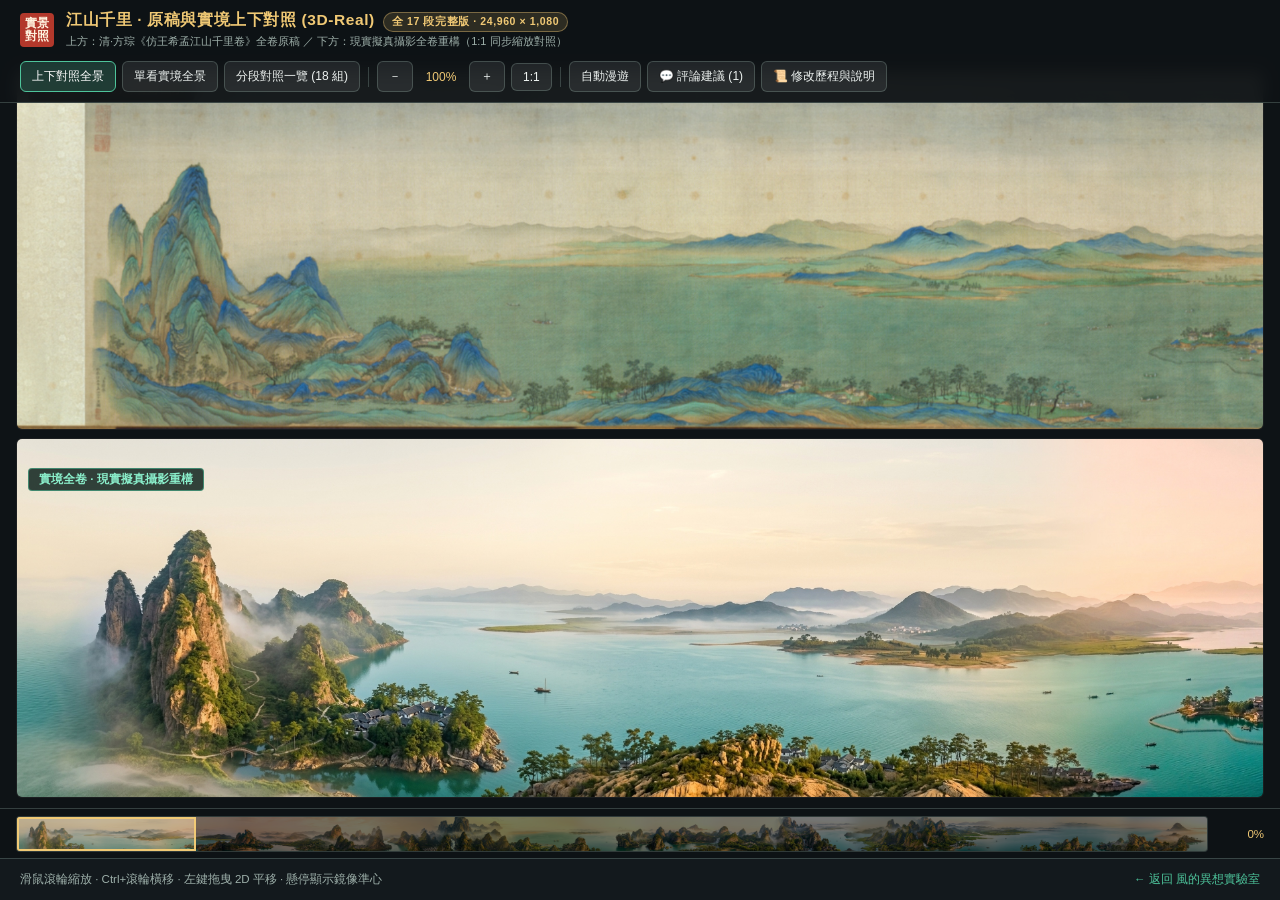
<file: qianli-jiangshan-real/index.html>
<!DOCTYPE html>
<html lang="zh-Hant">
<head>
  <meta charset="UTF-8" />
  <meta name="viewport" content="width=device-width, initial-scale=1.0" />
  <title>江山千里 · 原稿與實境上下對照 (3D-Real)</title>
  <style>
    :root {
      --bg: #0e1316;
      --panel: rgba(20, 27, 31, 0.92);
      --border: rgba(168, 198, 186, 0.25);
      --accent: #4ec49b;
      --gold: #f0c975;
      --text: #eef3f1;
      --muted: #9eb0aa;
    }
    * { box-sizing: border-box; margin: 0; padding: 0; }
    html, body {
      width: 100%;
      height: 100%;
      background: var(--bg);
      color: var(--text);
      font-family: "Noto Serif TC", "Microsoft JhengHei", sans-serif;
      overflow: hidden;
    }
    header {
      position: fixed;
      top: 0; left: 0; right: 0;
      z-index: 20;
      display: flex;
      align-items: center;
      justify-content: space-between;
      padding: 10px 20px;
      background: rgba(14, 19, 22, 0.94);
      border-bottom: 1px solid var(--border);
      backdrop-filter: blur(8px);
      gap: 12px;
      flex-wrap: wrap;
    }
    .brand { display: flex; align-items: center; gap: 12px; }
    .seal {
      width: 34px; height: 34px;
      background: #b2382b;
      color: #fff4e0;
      display: grid; place-items: center;
      font-size: 11.5px; font-weight: 700; line-height: 1.05;
      border-radius: 4px;
      flex-shrink: 0;
    }
    .brand h1 { font-size: 15.5px; color: var(--gold); letter-spacing: 0.6px; }
    .brand p { font-size: 11px; color: var(--muted); margin-top: 2px; }
    .badge-wip {
      display: inline-block;
      font-size: 10.5px;
      padding: 2px 8px;
      border-radius: 999px;
      background: rgba(240, 201, 117, 0.14);
      border: 1px solid rgba(240, 201, 117, 0.4);
      color: var(--gold);
      margin-left: 8px;
    }
    .controls { display: flex; gap: 6px; align-items: center; flex-wrap: wrap; }
    .btn {
      background: rgba(255, 255, 255, 0.08);
      border: 1px solid var(--border);
      color: var(--text);
      padding: 6px 11px;
      border-radius: 6px;
      font-size: 12px;
      cursor: pointer;
      font-family: inherit;
      transition: background 0.15s, border-color 0.15s;
    }
    .btn:hover { background: rgba(255, 255, 255, 0.16); }
    .btn.active {
      background: rgba(78, 196, 155, 0.22);
      border-color: var(--accent);
      color: #ffffff;
    }
    .sep {
      width: 1px;
      height: 20px;
      background: var(--border);
      margin: 0 2px;
    }
    .zoom-label {
      font-size: 12px;
      color: var(--gold);
      min-width: 44px;
      text-align: center;
      font-variant-numeric: tabular-nums;
    }
    .viewer {
      position: fixed;
      inset: 60px 0 92px 0;
      display: flex;
      flex-direction: column;
      gap: 8px;
      padding: 10px 16px;
    }
    .scroll-row {
      position: relative;
      flex: 1;
      min-height: 0;
      overflow: auto;
      border-radius: 6px;
      border: 1px solid rgba(255, 255, 255, 0.08);
      background: #080b0d;
      cursor: grab;
    }
    .scroll-row:active { cursor: grabbing; }
    .viewer.single-mode .scroll-row.orig-row { display: none; }
    .scroll-stage {
      position: relative;
      display: inline-block;
      height: 100%;
    }
    .scroll-stage img {
      height: 100%;
      width: auto;
      max-width: none;
      display: block;
      user-select: none;
      -webkit-user-drag: none;
    }
    .row-tag {
      position: fixed;
      left: 28px;
      z-index: 6;
      padding: 3px 10px;
      border-radius: 4px;
      font-size: 11.5px;
      font-weight: 700;
      backdrop-filter: blur(6px);
      pointer-events: none;
      white-space: nowrap;
    }
    .row-tag.orig {
      top: 78px;
      background: rgba(42, 34, 22, 0.85);
      border: 1px solid rgba(240, 201, 117, 0.5);
      color: var(--gold);
    }
    .row-tag.real {
      top: calc(50% + 18px);
      background: rgba(16, 36, 30, 0.85);
      border: 1px solid rgba(78, 196, 155, 0.55);
      color: #8bf0cc;
    }
    .viewer.single-mode .row-tag.real { top: 78px; }
    .sync-dot {
      position: absolute;
      width: 18px;
      height: 18px;
      margin: -9px 0 0 -9px;
      border-radius: 50%;
      border: 2px solid #ffd454;
      background: rgba(255, 212, 84, 0.22);
      box-shadow: 0 0 10px rgba(0, 0, 0, 0.7);
      pointer-events: none;
      display: none;
      z-index: 8;
    }
    .sync-dot::after {
      content: "";
      position: absolute;
      left: 50%; top: 50%;
      width: 4px; height: 4px;
      margin: -2px 0 0 -2px;
      border-radius: 50%;
      background: #ffd454;
    }
    .gallery {
      display: none;
      position: fixed;
      inset: 60px 0 92px 0;
      overflow-y: auto;
      padding: 20px;
      grid-template-columns: repeat(auto-fill, minmax(360px, 1fr));
      gap: 18px;
    }
    .gallery.active { display: grid; }
    .card {
      background: var(--panel);
      border: 1px solid var(--border);
      border-radius: 8px;
      overflow: hidden;
      display: flex;
      flex-direction: column;
    }
    .card-pair {
      display: flex;
      flex-direction: column;
      gap: 4px;
      background: #080b0d;
    }
    .card-pair img {
      width: 100%;
      display: block;
      aspect-ratio: 16/9;
      object-fit: cover;
    }
    .card-body {
      padding: 10px 12px;
      font-size: 12px;
      color: var(--muted);
      display: flex;
      justify-content: space-between;
      align-items: center;
    }
    .card-body strong { color: var(--text); }
    footer {
      position: fixed;
      bottom: 0; left: 0; right: 0;
      z-index: 20;
      height: 42px;
      padding: 0 20px;
      background: var(--panel);
      border-top: 1px solid var(--border);
      display: flex;
      justify-content: space-between;
      align-items: center;
      font-size: 11.5px;
      color: var(--muted);
      gap: 12px;
    }
    footer a { color: var(--accent); text-decoration: none; }
    footer a:hover { text-decoration: underline; }
    .drawer {
      position: fixed;
      top: 60px;
      right: 0;
      bottom: 92px;
      width: min(380px, 92vw);
      background: rgba(16, 22, 26, 0.96);
      border-left: 1px solid var(--border);
      backdrop-filter: blur(12px);
      z-index: 25;
      display: flex;
      flex-direction: column;
      transform: translateX(100%);
      transition: transform 0.24s ease;
    }
    .drawer.open { transform: translateX(0); }
    .drawer-header {
      padding: 12px 16px;
      border-bottom: 1px solid var(--border);
      display: flex;
      justify-content: space-between;
      align-items: center;
    }
    .drawer-header h2 { font-size: 14.5px; color: var(--gold); }
    .drawer-close {
      background: none;
      border: none;
      color: var(--muted);
      font-size: 20px;
      cursor: pointer;
      line-height: 1;
    }
    .comment-form {
      padding: 12px 16px;
      border-bottom: 1px solid var(--border);
      display: flex;
      flex-direction: column;
      gap: 8px;
    }
    .form-row { display: flex; gap: 8px; }
    .comment-form input,
    .comment-form select,
    .comment-form textarea {
      width: 100%;
      background: rgba(255, 255, 255, 0.06);
      border: 1px solid var(--border);
      border-radius: 6px;
      color: var(--text);
      padding: 7px 10px;
      font-size: 12px;
      font-family: inherit;
    }
    .comment-form select option { background: #141b1f; color: var(--text); }
    .comment-form textarea { resize: vertical; min-height: 64px; }
    .loc-check {
      display: flex;
      align-items: center;
      gap: 6px;
      font-size: 11.5px;
      color: var(--muted);
      cursor: pointer;
    }
    .loc-check input { width: auto; }
    .form-actions { display: flex; gap: 8px; }
    .btn-primary {
      flex: 1;
      background: rgba(78, 196, 155, 0.25);
      border: 1px solid var(--accent);
      color: #fff;
      padding: 7px 10px;
      border-radius: 6px;
      font-size: 12px;
      cursor: pointer;
      font-family: inherit;
    }
    .btn-primary:hover { background: rgba(78, 196, 155, 0.38); }
    .comment-list {
      flex: 1;
      overflow-y: auto;
      padding: 12px 16px;
      display: flex;
      flex-direction: column;
      gap: 10px;
    }
    .comment-item {
      background: rgba(255, 255, 255, 0.04);
      border: 1px solid var(--border);
      border-radius: 8px;
      padding: 10px 12px;
      display: flex;
      flex-direction: column;
      gap: 6px;
    }
    .comment-meta {
      display: flex;
      justify-content: space-between;
      align-items: center;
      font-size: 11px;
      color: var(--muted);
    }
    .comment-author { color: var(--gold); font-weight: 700; font-size: 12px; }
    .comment-cat {
      font-size: 10.5px;
      padding: 1px 6px;
      border-radius: 4px;
      background: rgba(78, 196, 155, 0.16);
      color: #8bf0cc;
      border: 1px solid rgba(78, 196, 155, 0.35);
    }
    .comment-text { font-size: 12.5px; line-height: 1.5; color: var(--text); white-space: pre-wrap; }
    .comment-foot {
      display: flex;
      justify-content: space-between;
      align-items: center;
      gap: 6px;
      margin-top: 2px;
    }
    .mini-btn {
      background: rgba(255, 255, 255, 0.07);
      border: 1px solid var(--border);
      color: var(--muted);
      padding: 3px 8px;
      border-radius: 4px;
      font-size: 11px;
      cursor: pointer;
      font-family: inherit;
    }
    .mini-btn:hover { color: #fff; background: rgba(255, 255, 255, 0.15); }
    .drawer-footer {
      padding: 10px 16px;
      border-top: 1px solid var(--border);
      display: flex;
      gap: 8px;
    }
    .modal-backdrop {
      position: fixed;
      inset: 0;
      z-index: 40;
      background: rgba(6, 10, 12, 0.72);
      backdrop-filter: blur(6px);
      display: none;
      place-items: center;
      padding: 20px;
    }
    .modal-backdrop.open { display: grid; }
    .modal {
      width: min(680px, 95vw);
      max-height: 84vh;
      background: rgba(18, 24, 28, 0.98);
      border: 1px solid var(--border);
      border-radius: 10px;
      display: flex;
      flex-direction: column;
      overflow: hidden;
      box-shadow: 0 18px 48px rgba(0, 0, 0, 0.65);
    }
    .modal-header {
      padding: 14px 18px;
      border-bottom: 1px solid var(--border);
      display: flex;
      justify-content: space-between;
      align-items: center;
    }
    .modal-header h2 { font-size: 16px; color: var(--gold); }
    .modal-body {
      padding: 16px 20px;
      overflow-y: auto;
      display: flex;
      flex-direction: column;
      gap: 16px;
      font-size: 13px;
      line-height: 1.65;
      color: var(--text);
    }
    .modal-body h3 {
      font-size: 14px;
      color: var(--accent);
      margin-bottom: 6px;
      border-left: 3px solid var(--accent);
      padding-left: 8px;
    }
    .guide-grid {
      display: grid;
      grid-template-columns: repeat(auto-fit, minmax(220px, 1fr));
      gap: 8px;
    }
    .guide-card {
      background: rgba(255, 255, 255, 0.04);
      border: 1px solid var(--border);
      border-radius: 6px;
      padding: 8px 10px;
      font-size: 12px;
      color: var(--muted);
    }
    .guide-card strong { color: var(--gold); display: block; margin-bottom: 2px; }
    .changelog-list {
      list-style: none;
      display: flex;
      flex-direction: column;
      gap: 10px;
    }
    .changelog-list li {
      background: rgba(255, 255, 255, 0.03);
      border: 1px solid var(--border);
      border-radius: 6px;
      padding: 9px 12px;
    }
    .ver-tag {
      display: inline-block;
      font-size: 11px;
      font-weight: 700;
      padding: 1px 7px;
      border-radius: 4px;
      background: rgba(240, 201, 117, 0.16);
      color: var(--gold);
      margin-right: 6px;
    }
    .nav-bar {
      position: fixed;
      left: 0;
      right: 0;
      bottom: 42px;
      height: 50px;
      z-index: 20;
      background: rgba(14, 19, 22, 0.94);
      border-top: 1px solid var(--border);
      padding: 6px 16px;
      display: flex;
      align-items: center;
      gap: 12px;
    }
    .nav-track {
      position: relative;
      flex: 1;
      height: 36px;
      border-radius: 4px;
      overflow: hidden;
      border: 1px solid var(--border);
      background: #080b0d;
      cursor: pointer;
    }
    .nav-track img {
      width: 100%;
      height: 100%;
      object-fit: cover;
      opacity: 0.72;
      display: block;
      pointer-events: none;
      user-select: none;
    }
    .nav-thumb {
      position: absolute;
      top: 0;
      bottom: 0;
      border: 2px solid var(--gold);
      background: rgba(240, 201, 117, 0.18);
      box-shadow: 0 0 0 9999px rgba(0, 0, 0, 0.38);
      pointer-events: none;
    }
    .nav-pct {
      font-size: 11.5px;
      color: var(--gold);
      min-width: 44px;
      text-align: right;
      font-variant-numeric: tabular-nums;
    }
    @media (max-width: 768px) {
      .brand p, .badge-wip { display: none; }
      footer span:first-child { display: none; }
    }
  </style>
</head>
<body>
  <header>
    <div class="brand">
      <div class="seal">實景<br/>對照</div>
      <div>
        <h1>江山千里 · 原稿與實境上下對照 (3D-Real)<span class="badge-wip">全 17 段完整版 · 24,960 × 1,080</span></h1>
        <p>上方：清·方琮《仿王希孟江山千里卷》全卷原稿 ／ 下方：現實擬真攝影全卷重構（1:1 同步縮放對照）</p>
      </div>
    </div>
    <div class="controls">
      <button id="btn-compare" class="btn active">上下對照全景</button>
      <button id="btn-single" class="btn">單看實境全景</button>
      <button id="btn-gallery" class="btn">分段對照一覽 (18 組)</button>
      <div class="sep"></div>
      <button id="btn-zoom-out" class="btn" title="縮小">－</button>
      <span id="zoom-label" class="zoom-label">100%</span>
      <button id="btn-zoom-in" class="btn" title="放大">＋</button>
      <button id="btn-zoom-reset" class="btn" title="重設為 100%">1:1</button>
      <div class="sep"></div>
      <button id="btn-auto" class="btn">自動漫遊</button>
      <button id="btn-comments" class="btn">💬 評論建議 (<span id="comment-count">0</span>)</button>
      <button id="btn-history" class="btn">📜 修改歷程與說明</button>
    </div>
  </header>

  <main id="pano-viewer" class="viewer">
    <div id="orig-row" class="scroll-row orig-row">
      <span class="row-tag orig">原稿全卷 · 清·方琮青綠山水</span>
      <div id="orig-stage" class="scroll-stage">
        <img id="orig-img" src="./assets/scroll_orig_full.jpg" alt="原稿全卷 第01至17段" />
        <div id="orig-dot" class="sync-dot"></div>
      </div>
    </div>
    <div id="real-row" class="scroll-row real-row">
      <span class="row-tag real">實境全卷 · 現實擬真攝影重構</span>
      <div id="real-stage" class="scroll-stage">
        <img id="real-img" src="./assets/scroll_real_full.jpg" alt="實境攝影全卷 第01至17段" />
        <div id="real-dot" class="sync-dot"></div>
      </div>
    </div>
  </main>

  <section id="gallery-view" class="gallery"></section>

  <aside id="comment-drawer" class="drawer" aria-label="觀賞者評論與修改建議">
    <div class="drawer-header">
      <h2>💬 觀賞者評論與修改建議</h2>
      <button id="btn-drawer-close" class="drawer-close" title="關閉">×</button>
    </div>
    <form id="comment-form" class="comment-form">
      <div class="form-row">
        <input id="c-author" type="text" placeholder="您的稱呼（預設：訪客）" maxlength="24" />
        <select id="c-cat">
          <option value="修改建議">✏️ 修改建議</option>
          <option value="畫風色彩">🎨 畫風／色彩</option>
          <option value="地形建築">⛰️ 地形／建築</option>
          <option value="賞析評論">👍 整體賞析</option>
        </select>
      </div>
      <textarea id="c-text" placeholder="寫下您對目前畫面段落的評論、細節修正建議或靈感..." required></textarea>
      <label class="loc-check">
        <input id="c-lock-pos" type="checkbox" checked />
        <span>📍 附帶目前長卷位置與縮放倍率（方便一鍵定位檢視）</span>
      </label>
      <div class="form-actions">
        <button type="submit" class="btn-primary">新增評論建議</button>
        <button type="button" id="btn-gh-issue" class="btn" title="同步開啟 GitHub Issue 提交公開建議">提交 GitHub</button>
      </div>
    </form>
    <div id="comment-list" class="comment-list"></div>
    <div class="drawer-footer">
      <button id="btn-export-md" class="btn" style="flex:1;">📋 複製全部建議 (Markdown)</button>
    </div>
  </aside>

  <div id="nav-bar" class="nav-bar">
    <div id="nav-track" class="nav-track" title="點擊或拖曳瀏覽全卷">
      <img src="./assets/scroll_real_full.jpg" alt="全圖導覽縮圖" />
      <div id="nav-thumb" class="nav-thumb"></div>
    </div>
    <span id="nav-pct" class="nav-pct">0%</span>
  </div>

  <div id="history-modal" class="modal-backdrop" role="dialog" aria-modal="true" aria-label="專案修改歷程與操作說明">
    <div class="modal">
      <div class="modal-header">
        <h2>📜 修改歷程與操作說明</h2>
        <button id="btn-history-close" class="drawer-close" title="關閉">×</button>
      </div>
      <div class="modal-body">
        <div>
          <h3>操作說明</h3>
          <div class="guide-grid">
            <div class="guide-card"><strong>🔍 滑鼠滾輪（直接縮放）</strong>以游標為中心同步放大／縮小上下兩幅長卷（100%～450%），雙擊畫面可快速放大／復原。</div>
            <div class="guide-card"><strong>↔️ Ctrl + 滾輪 / 左鍵拖曳</strong>按住 Ctrl+滾輪可左右橫移；左鍵按住拖曳支援 2D 上下左右同步平移。</div>
            <div class="guide-card"><strong>🎯 鏡像對照準心 & 導覽條</strong>滑鼠懸停於任一長卷時，另一幅同座標處將出現金色準心；點擊或拖曳下方全圖進度條可快速跳轉。</div>
            <div class="guide-card"><strong>💬 評論與修改建議</strong>開啟「評論建議」可鎖定目前座標與縮放倍率，支援一鍵跳轉定位、複製 Markdown 或提交 GitHub Issues。</div>
          </div>
        </div>
        <div>
          <h3>修改與製作歷程 (Changelog)</h3>
          <ul class="changelog-list">
            <li><span class="ver-tag">v1.4 · 2026-11-26</span>新增下方「全圖縮圖導覽進度條」（支援點擊／拖曳跳轉與可視範圍框選），調整滑鼠滾輪為直接縮放、Ctrl+滾輪為橫移，並加入本修改歷程與說明視窗。</li>
            <li><span class="ver-tag">v1.3 · 2026-11-26</span>依原畫比例重製第 17 段（卷首孤峰與低緩松林丘陵）並重新拼接全卷；新增「觀賞者評論與修改建議」側邊抽屜（含位置標註與 GitHub Issues 串接）。</li>
            <li><span class="ver-tag">v1.2 · 2026-11-26</span>加入「雙軸同步縮放（100%～450%）」、2D 同步平移與跨卷「游標鏡像對照準心」。</li>
            <li><span class="ver-tag">v1.1 · 2026-11-26</span>補齊第 08、09、11–17 段實景圖，完成全 17 段（24,960 × 1,080）原稿與實境長卷無縫羽化拼接，升級為上下同步對照介面。</li>
            <li><span class="ver-tag">v1.0 · 2026-11-25</span>完成第 01–07 段長幅拼接與正中主峰示範圖，建立 <code>qianli-jiangshan-real</code> 專案並收錄至「風的異想實驗室」。</li>
          </ul>
        </div>
      </div>
    </div>
  </div>

  <footer>
    <span>滑鼠滾輪縮放 · Ctrl+滾輪橫移 · 左鍵拖曳 2D 平移 · 懸停顯示鏡像準心</span>
    <span><a href="https://spencer384.github.io/" target="_blank">← 返回 風的異想實驗室</a></span>
  </footer>

  <script>
    const viewer = document.getElementById('pano-viewer');
    const origRow = document.getElementById('orig-row');
    const realRow = document.getElementById('real-row');
    const navBar = document.getElementById('nav-bar');
    const navTrack = document.getElementById('nav-track');
    const navThumb = document.getElementById('nav-thumb');
    const navPct = document.getElementById('nav-pct');
    const origStage = document.getElementById('orig-stage');
    const realStage = document.getElementById('real-stage');
    const origDot = document.getElementById('orig-dot');
    const realDot = document.getElementById('real-dot');
    const gallery = document.getElementById('gallery-view');
    const btnCompare = document.getElementById('btn-compare');
    const btnSingle = document.getElementById('btn-single');
    const btnGallery = document.getElementById('btn-gallery');
    const btnAuto = document.getElementById('btn-auto');
    const zoomLabel = document.getElementById('zoom-label');

    const slices = [
      { title: '精選示範 · 正中主峰與山灣古村', orig: './assets/slices_orig/sample_section.png', real: './assets/sample_section_real.jpg', tag: '16:9 精選示範' },
      { title: '第 01 段 · 卷尾雙峰與村橋', orig: './assets/slices_orig/orig_01.png', real: './assets/slices_real/real_01.jpg', tag: '全卷 01/17' },
      { title: '第 02 段 · 左端平遠大湖', orig: './assets/slices_orig/orig_02.png', real: './assets/slices_real/real_02.jpg', tag: '全卷 02/17' },
      { title: '第 03 段 · 蘆洲沙嘴與漁村', orig: './assets/slices_orig/orig_03.png', real: './assets/slices_real/real_03.jpg', tag: '全卷 03/17' },
      { title: '第 04 段 · 左中銳峰群', orig: './assets/slices_orig/orig_04.png', real: './assets/slices_real/real_04.jpg', tag: '全卷 04/17' },
      { title: '第 05 段 · 中左層巒山寺', orig: './assets/slices_orig/orig_05.png', real: './assets/slices_real/real_05.jpg', tag: '全卷 05/17' },
      { title: '第 06 段 · 主峰西側群峰', orig: './assets/slices_orig/orig_06.png', real: './assets/slices_real/real_06.jpg', tag: '全卷 06/17' },
      { title: '第 07 段 · 正中主峰西翼', orig: './assets/slices_orig/orig_07.png', real: './assets/slices_real/real_07.jpg', tag: '全卷 07/17' },
      { title: '第 08 段 · 中央水灣帆影', orig: './assets/slices_orig/orig_08.png', real: './assets/slices_real/real_08.jpg', tag: '全卷 08/17' },
      { title: '第 09 段 · 雙峰峽灣古村', orig: './assets/slices_orig/orig_09.png', real: './assets/slices_real/real_09.jpg', tag: '全卷 09/17' },
      { title: '第 10 段 · 右一大主山群', orig: './assets/slices_orig/orig_10.png', real: './assets/slices_real/real_10.jpg', tag: '全卷 10/17' },
      { title: '第 11 段 · 飛瀑峭壁與山寺', orig: './assets/slices_orig/orig_11.png', real: './assets/slices_real/real_11.jpg', tag: '全卷 11/17' },
      { title: '第 12 段 · 雙層亭橋與潭水', orig: './assets/slices_orig/orig_12.png', real: './assets/slices_real/real_12.jpg', tag: '全卷 12/17' },
      { title: '第 13 段 · 右二主山群與水榭', orig: './assets/slices_orig/orig_13.png', real: './assets/slices_real/real_13.jpg', tag: '全卷 13/17' },
      { title: '第 14 段 · 雙瀑山莊與河洲', orig: './assets/slices_orig/orig_14.png', real: './assets/slices_real/real_14.jpg', tag: '全卷 14/17' },
      { title: '第 15 段 · 煙波灣與松林半島', orig: './assets/slices_orig/orig_15.png', real: './assets/slices_real/real_15.jpg', tag: '全卷 15/17' },
      { title: '第 16 段 · 右岸木橋與懸崖', orig: './assets/slices_orig/orig_16.png', real: './assets/slices_real/real_16.jpg', tag: '全卷 16/17' },
      { title: '第 17 段 · 卷首孤峰與水村', orig: './assets/slices_orig/orig_17.png', real: './assets/slices_real/real_17.jpg', tag: '全卷 17/17' },
    ];

    slices.forEach((s) => {
      const card = document.createElement('div');
      card.className = 'card';
      card.innerHTML = `
        <div class="card-pair">
          <img src="${s.orig}" alt="${s.title} 原稿" loading="lazy" />
          <img src="${s.real}" alt="${s.title} 實境" loading="lazy" />
        </div>
        <div class="card-body"><strong>${s.title}</strong><span>${s.tag}</span></div>
      `;
      gallery.appendChild(card);
    });

    // --- Synchronized Zoom & 2D Pan ---
    let zoom = 1.0;
    const MIN_ZOOM = 1.0;
    const MAX_ZOOM = 4.5;
    let isSyncing = false;

    function updateNavBar() {
      const row = viewer.classList.contains('single-mode') ? realRow : origRow;
      const total = Math.max(1, row.scrollWidth);
      const vis = Math.min(total, row.clientWidth);
      const leftRatio = Math.min(1, Math.max(0, row.scrollLeft / total));
      const widthRatio = Math.min(1, Math.max(0.03, vis / total));
      navThumb.style.left = `${leftRatio * 100}%`;
      navThumb.style.width = `${widthRatio * 100}%`;

      const maxScroll = Math.max(1, total - vis);
      const pct = Math.round((row.scrollLeft / maxScroll) * 100);
      navPct.textContent = `${Math.min(100, Math.max(0, pct))}%`;
    }

    function syncScroll(source, target) {
      if (isSyncing) return;
      isSyncing = true;
      target.scrollLeft = source.scrollLeft;
      target.scrollTop = source.scrollTop;
      updateNavBar();
      requestAnimationFrame(() => { isSyncing = false; });
    }

    origRow.addEventListener('scroll', () => syncScroll(origRow, realRow));
    realRow.addEventListener('scroll', () => syncScroll(realRow, origRow));

    let navDragging = false;
    function scrubNav(clientX) {
      autoPan = false;
      btnAuto.classList.remove('active');
      const rect = navTrack.getBoundingClientRect();
      const ratio = Math.min(1, Math.max(0, (clientX - rect.left) / rect.width));
      const row = viewer.classList.contains('single-mode') ? realRow : origRow;
      const targetLeft = ratio * row.scrollWidth - row.clientWidth / 2;
      origRow.scrollLeft = targetLeft;
      realRow.scrollLeft = targetLeft;
      updateNavBar();
    }
    navTrack.addEventListener('pointerdown', (e) => {
      navDragging = true;
      navTrack.setPointerCapture(e.pointerId);
      scrubNav(e.clientX);
    });
    navTrack.addEventListener('pointermove', (e) => {
      if (navDragging) scrubNav(e.clientX);
    });
    navTrack.addEventListener('pointerup', () => { navDragging = false; });
    window.addEventListener('resize', updateNavBar);
    document.getElementById('orig-img').addEventListener('load', updateNavBar);
    document.getElementById('real-img').addEventListener('load', updateNavBar);

    function setZoom(nextZoom, anchorRow = realRow, clientX = null, clientY = null) {
      const clamped = Math.min(MAX_ZOOM, Math.max(MIN_ZOOM, nextZoom));
      if (Math.abs(clamped - zoom) < 0.001) return;

      const rect = anchorRow.getBoundingClientRect();
      const px = clientX !== null ? clientX - rect.left : rect.width / 2;
      const py = clientY !== null ? clientY - rect.top : rect.height / 2;
      const normX = (anchorRow.scrollLeft + px) / Math.max(1, anchorRow.scrollWidth);
      const normY = (anchorRow.scrollTop + py) / Math.max(1, anchorRow.scrollHeight);

      zoom = clamped;
      const pct = `${Math.round(zoom * 100)}%`;
      origStage.style.height = pct;
      realStage.style.height = pct;
      zoomLabel.textContent = pct;

      const nextLeft = normX * anchorRow.scrollWidth - px;
      const nextTop = normY * anchorRow.scrollHeight - py;
      origRow.scrollLeft = nextLeft;
      origRow.scrollTop = nextTop;
      realRow.scrollLeft = nextLeft;
      realRow.scrollTop = nextTop;
      updateNavBar();
    }

    document.getElementById('btn-zoom-in').addEventListener('click', () => setZoom(zoom * 1.35));
    document.getElementById('btn-zoom-out').addEventListener('click', () => setZoom(zoom / 1.35));
    document.getElementById('btn-zoom-reset').addEventListener('click', () => setZoom(1.0));

    function attachRowInteractions(row, stage, otherDot) {
      let dragging = false;
      let startX = 0;
      let startY = 0;
      let sLeft = 0;
      let sTop = 0;

      row.addEventListener('mousedown', (e) => {
        dragging = true;
        autoPan = false;
        btnAuto.classList.remove('active');
        startX = e.clientX;
        startY = e.clientY;
        sLeft = row.scrollLeft;
        sTop = row.scrollTop;
      });
      window.addEventListener('mouseup', () => { dragging = false; });
      window.addEventListener('mousemove', (e) => {
        if (!dragging) return;
        row.scrollLeft = sLeft - (e.clientX - startX);
        row.scrollTop = sTop - (e.clientY - startY);
      });

      row.addEventListener('dblclick', (e) => {
        const next = zoom < 1.8 ? 2.2 : 1.0;
        setZoom(next, row, e.clientX, e.clientY);
      });

      row.addEventListener('wheel', (e) => {
        e.preventDefault();
        if (e.ctrlKey || e.metaKey) {
          const delta = Math.abs(e.deltaY) >= Math.abs(e.deltaX) ? e.deltaY : e.deltaX;
          row.scrollLeft += delta * 1.8;
        } else {
          const factor = e.deltaY < 0 ? 1.15 : 1 / 1.15;
          setZoom(zoom * factor, row, e.clientX, e.clientY);
        }
      }, { passive: false });

      // Mirror cursor crosshair dot on the opposite scroll
      stage.addEventListener('mousemove', (e) => {
        const r = stage.getBoundingClientRect();
        const u = Math.min(1, Math.max(0, (e.clientX - r.left) / r.width));
        const v = Math.min(1, Math.max(0, (e.clientY - r.top) / r.height));
        otherDot.style.display = 'block';
        otherDot.style.left = `${u * 100}%`;
        otherDot.style.top = `${v * 100}%`;
      });
      stage.addEventListener('mouseleave', () => {
        otherDot.style.display = 'none';
      });
    }

    attachRowInteractions(origRow, origStage, realDot);
    attachRowInteractions(realRow, realStage, origDot);

    function setTab(mode) {
      btnCompare.classList.toggle('active', mode === 'compare');
      btnSingle.classList.toggle('active', mode === 'single');
      btnGallery.classList.toggle('active', mode === 'gallery');
      if (mode === 'gallery') {
        viewer.style.display = 'none';
        navBar.style.display = 'none';
        gallery.classList.add('active');
        autoPan = false;
        btnAuto.classList.remove('active');
      } else {
        viewer.style.display = 'flex';
        navBar.style.display = 'flex';
        gallery.classList.remove('active');
        viewer.classList.toggle('single-mode', mode === 'single');
        updateNavBar();
      }
    }

    btnCompare.addEventListener('click', () => setTab('compare'));
    btnSingle.addEventListener('click', () => setTab('single'));
    btnGallery.addEventListener('click', () => setTab('gallery'));

    let autoPan = false;
    let dir = 1;
    btnAuto.addEventListener('click', () => {
      autoPan = !autoPan;
      btnAuto.classList.toggle('active', autoPan);
    });
    function tick() {
      if (autoPan && viewer.style.display !== 'none') {
        const activeRow = viewer.classList.contains('single-mode') ? realRow : origRow;
        activeRow.scrollLeft += 1.2 * dir;
        if (activeRow.scrollLeft + activeRow.clientWidth >= activeRow.scrollWidth - 2) dir = -1;
        else if (activeRow.scrollLeft <= 0) dir = 1;
      }
      requestAnimationFrame(tick);
    }
    tick();

    // --- Viewer Comments & Modification Suggestions ---
    const STORAGE_KEY = 'qianli_real_comments_v1';
    const drawer = document.getElementById('comment-drawer');
    const btnComments = document.getElementById('btn-comments');
    const commentCountEl = document.getElementById('comment-count');
    const commentListEl = document.getElementById('comment-list');
    const commentForm = document.getElementById('comment-form');

    function loadComments() {
      try {
        const raw = localStorage.getItem(STORAGE_KEY);
        if (raw) return JSON.parse(raw);
      } catch (_) {}
      return [
        {
          id: 'seed-1',
          author: '策展人',
          cat: '整體賞析',
          text: '歡迎在此留下評論或修改建議！勾選「附帶目前長卷位置」後，點擊評論中的「📍 定位」即可讓上下兩幅長卷自動捲動並縮放到對應細節。',
          posX: 0.42,
          posY: 0.5,
          zoom: 1.0,
          time: '系統提示',
        },
      ];
    }

    let comments = loadComments();

    function saveComments() {
      try { localStorage.setItem(STORAGE_KEY, JSON.stringify(comments)); } catch (_) {}
    }

    function getCurrentViewportNorm() {
      const row = viewer.classList.contains('single-mode') ? realRow : origRow;
      const cx = (row.scrollLeft + row.clientWidth / 2) / Math.max(1, row.scrollWidth);
      const cy = (row.scrollTop + row.clientHeight / 2) / Math.max(1, row.scrollHeight);
      return { posX: Number(cx.toFixed(4)), posY: Number(cy.toFixed(4)), zoom: Number(zoom.toFixed(2)) };
    }

    function jumpToLocation(c) {
      setTab('compare');
      setZoom(c.zoom || 1.0, origRow);
      requestAnimationFrame(() => {
        const left = c.posX * origRow.scrollWidth - origRow.clientWidth / 2;
        const top = c.posY * origRow.scrollHeight - origRow.clientHeight / 2;
        origRow.scrollLeft = left;
        origRow.scrollTop = top;
        realRow.scrollLeft = left;
        realRow.scrollTop = top;
      });
    }

    function escapeHtml(str) {
      return str.replace(/[&<>"']/g, (ch) => ({ '&': '&amp;', '<': '&lt;', '>': '&gt;', '"': '&quot;', "'": '&#39;' }[ch]));
    }

    function renderComments() {
      commentCountEl.textContent = comments.length;
      commentListEl.innerHTML = '';
      comments.forEach((c) => {
        const item = document.createElement('div');
        item.className = 'comment-item';
        const hasPos = typeof c.posX === 'number';
        const posLabel = hasPos ? `位置 ${Math.round(c.posX * 100)}% · ${Math.round((c.zoom || 1) * 100)}%` : '全卷';
        item.innerHTML = `
          <div class="comment-meta">
            <span><span class="comment-author">${escapeHtml(c.author)}</span> · ${escapeHtml(c.time)}</span>
            <span class="comment-cat">${escapeHtml(c.cat)}</span>
          </div>
          <div class="comment-text">${escapeHtml(c.text)}</div>
          <div class="comment-foot">
            <span style="font-size:11px;color:var(--muted);">${posLabel}</span>
            <div style="display:flex;gap:6px;">
              ${hasPos ? `<button class="mini-btn btn-jump">📍 定位</button>` : ''}
              <button class="mini-btn btn-del">刪除</button>
            </div>
          </div>
        `;
        if (hasPos) {
          item.querySelector('.btn-jump').addEventListener('click', () => jumpToLocation(c));
        }
        item.querySelector('.btn-del').addEventListener('click', () => {
          comments = comments.filter((x) => x.id !== c.id);
          saveComments();
          renderComments();
        });
        commentListEl.appendChild(item);
      });
    }

    btnComments.addEventListener('click', () => {
      const open = drawer.classList.toggle('open');
      btnComments.classList.toggle('active', open);
    });
    document.getElementById('btn-drawer-close').addEventListener('click', () => {
      drawer.classList.remove('open');
      btnComments.classList.remove('active');
    });

    commentForm.addEventListener('submit', (e) => {
      e.preventDefault();
      const author = document.getElementById('c-author').value.trim() || '訪客';
      const cat = document.getElementById('c-cat').value;
      const text = document.getElementById('c-text').value.trim();
      if (!text) return;

      const lockPos = document.getElementById('c-lock-pos').checked;
      const loc = lockPos ? getCurrentViewportNorm() : {};
      const now = new Date().toLocaleString('zh-TW', { hour12: false, month: '2-digit', day: '2-digit', hour: '2-digit', minute: '2-digit' });

      comments.unshift({
        id: `c-${Date.now()}`,
        author,
        cat,
        text,
        ...loc,
        time: now,
      });
      saveComments();
      renderComments();
      document.getElementById('c-text').value = '';
    });

    document.getElementById('btn-gh-issue').addEventListener('click', () => {
      const author = document.getElementById('c-author').value.trim() || '訪客';
      const cat = document.getElementById('c-cat').value;
      const text = document.getElementById('c-text').value.trim() || '（請填寫具體修改建議）';
      const loc = getCurrentViewportNorm();
      const title = encodeURIComponent(`[${cat}] ${text.slice(0, 36)}`);
      const body = encodeURIComponent(
        `### 觀賞者建議\n- **稱呼**：${author}\n- **分類**：${cat}\n- **長卷位置**：橫向 ${Math.round(loc.posX * 100)}% / 縮放 ${Math.round(loc.zoom * 100)}%\n\n### 內容\n${text}`
      );
      window.open(`https://github.com/spencer384/qianli-jiangshan-real/issues/new?title=${title}&body=${body}`, '_blank');
    });

    document.getElementById('btn-export-md').addEventListener('click', async () => {
      const md = comments
        .map((c) => `- **[${c.cat}]** (${c.author} @ ${typeof c.posX === 'number' ? `位置 ${Math.round(c.posX * 100)}%, ${Math.round((c.zoom || 1) * 100)}%` : '全卷'}): ${c.text}`)
        .join('\n');
      try {
        await navigator.clipboard.writeText(md);
        const btn = document.getElementById('btn-export-md');
        btn.textContent = '✅ 已複製 Markdown 建議清單';
        setTimeout(() => { btn.textContent = '📋 複製全部建議 (Markdown)'; }, 2000);
      } catch (_) {}
    });

    renderComments();

    // --- History & Guide Modal ---
    const historyModal = document.getElementById('history-modal');
    document.getElementById('btn-history').addEventListener('click', () => historyModal.classList.add('open'));
    document.getElementById('btn-history-close').addEventListener('click', () => historyModal.classList.remove('open'));
    historyModal.addEventListener('click', (e) => {
      if (e.target === historyModal) historyModal.classList.remove('open');
    });
  </script>
</body>
</html>
</file>
